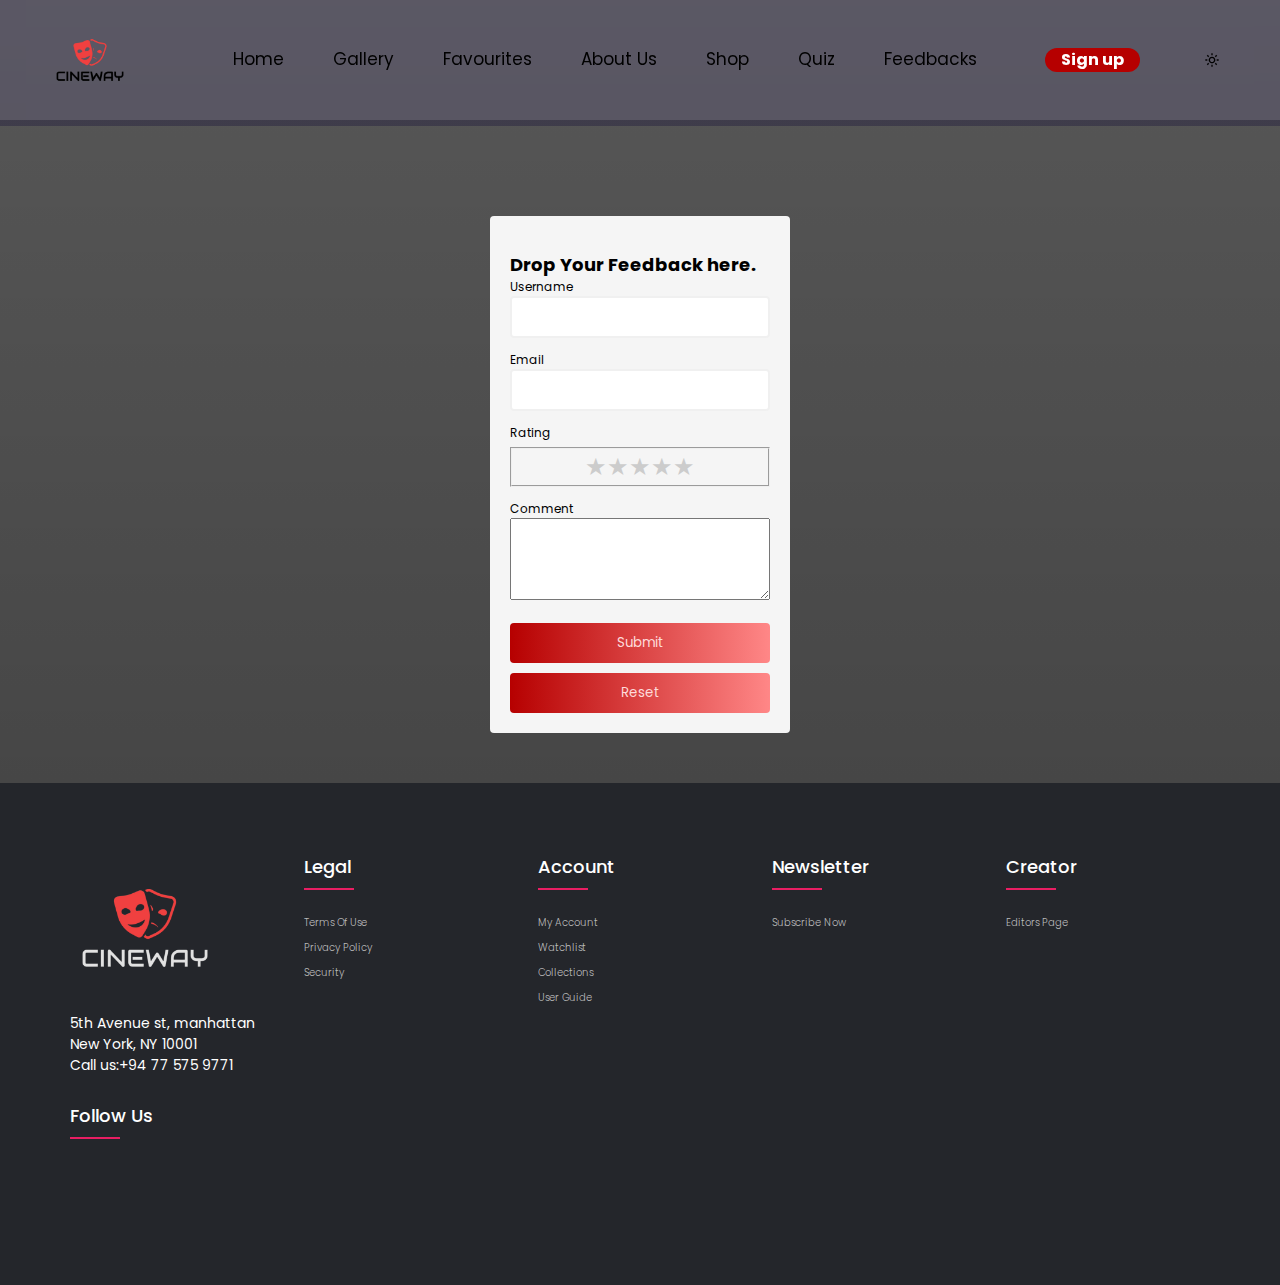
<file: commentSourceCode.html>
<html lang="en">
<head>
    <meta charset="UTF-8">
    <meta http-equiv="X-UA-Compatible" content="IE=edge">
    <meta name="viewport" content="width=device-width, initial-scale=1.0">
    <title>Form Validation</title>
    <link rel="preconnect" href="https://fonts.googleapis.com">
    <link rel="preconnect" href="https://fonts.gstatic.com" crossorigin>
    <link href="https://fonts.googleapis.com/css2?family=Poppins:wght@400;700&display=swap" rel="stylesheet">
    <link rel="stylesheet" href="https://unicons.iconscout.com/release/v4.0.8/css/line.css">
    <link href='https://unpkg.com/boxicons@2.1.4/css/boxicons.min.css' rel='stylesheet'>
    <link rel="stylesheet" href="Index.css">
    <link rel="stylesheet" href="comments.css">
    <!-- Display favicon -->
    <link rel="icon" type="image/x-icon" href="logo/LogoFavicon.ico">
    
</head>
<body>
    <header>
        <div class="hero">
            <nav>
                <a href="Index.html"><img class="logo" src="logo/logo2.png" alt="Image"></a>
                <!-- Navigation links -->
                <ul>
                    <li><a href="Index.html"><i class="uil uil-home"></i>&nbsp;Home</a></li>
                    <li><a href="gallery.html"><i class="uil uil-clapper-board"></i>&nbsp;Gallery</a></li>
                    <li><a href="FavouritesPage.html"><i class="uil uil-favorite"></i>&nbsp;Favourites</a></li>
                    <li><a href="about.html"><i class="uil uil-user-circle"></i>&nbsp;About Us</a></li>
                    <li><a href="shop.html"><i class="uil uil-shopping-bag"></i>&nbsp;Shop</a></li>
                    <li><a href="quiz.html"><i class="uil uil-folder-question"></i>&nbsp;Quiz</a></li>
                    <li><a href="commentSourceCode.html"><i class="uil uil-comment-alt-lines"></i>&nbsp;Feedbacks</a></li>
                </ul>
                <!-- Buttons container -->
                <div class="btn">
                     <!-- Action button and toggle button -->
                    <div class="button-container">
                        <a href="loginPage.html" class="action_btn">Sign up</a>
                        <div class="toggle_btn">
                            &nbsp;&nbsp;<i class="uil-solid uil-bars"></i>
                        </div>
                    </div>
                </div>
                <!-- Dropdown menu -->
                <div class="dropdown_menu">
                    <li><a href="Index.html"><i class="uil uil-home"></i>&nbsp;Home</a></li>
                    <li><a href="gallery.html"><i class="uil uil-clapper-board"></i>&nbsp;Gallery</a></li>
                    <li><a href="FavouritesPage.html"><i class="uil uil-favorite"></i>&nbsp;Favourites</a></li>
                    <li><a href="about.html"><i class="uil uil-user-circle"></i>&nbsp;About Us</a></li>
                    <li><a href="shop.html"><i class="uil uil-shopping-bag"></i>&nbsp;Shop</a></li>
                    <li><a href="quiz.html"><i class="uil uil-folder-question"></i>&nbsp;Quiz</a></li>
                    <li><a href="commentSourceCode.html"><i class="uil uil-comment-alt-lines"></i>&nbsp;Feedbacks</a></li>
                    <li><a href="loginPage.html" class="action_btn">Sign up</a></li>
                </div>
                 <!-- Dark mode toggle icon -->
                <i class='bx bx-sun' id="dark"></i>
    
            </nav>
        </div>
    </header>
    <!-- Section containing the feedback form -->
    <section>
        <div class="container">
            <form id="form">
                <!-- Feedback form -->
                <h2>Drop Your Feedback here.</h2>
                <div class="input-control">
                    <label for="username">Username</label>
                    <input id="username" name="username" type="text">
                    <div class="error"></div>
                </div>
                <div class="input-control">
                    <label for="email">Email</label>
                    <input id="email" name="email" type="text">
                    <div class="error"></div>
                </div>
    
                <div class="input-control">
                    <label for="rating">Rating</label>
                     <!-- Rating fieldset with radio buttons -->
                <fieldset class="rating" id="rating">
                    <input type="radio" id="star1" name="rating" value="excellent" /><label for="star1" title="excellent"></label>
                    <input type="radio" id="star2" name="rating" value="good" /><label for="star2" title="good"></label>
                    <input type="radio" id="star3" name="rating" value="average" /><label for="star3" title="average"></label>
                    <input type="radio" id="star4" name="rating" value="poor" /><label for="star4" title="poor"></label>
                    <input type="radio" id="star5" name="rating" value="terrible" /><label for="star5" title="terrible"></label>
                </fieldset>
                    <div class="error"></div>
                </div>
                <div class="input-control">
                    <label for="comment">Comment</label>
                    <textarea id="comment" name="comment" rows="4" cols="50"></textarea>
                    <div class="error"></div>
                </div>
                
                 <!-- Submit and reset buttons -->
                <button type="submit">Submit</button>
                <button type="button" onclick="document.getElementById('form').reset()">Reset</button>
    
            </form>
        </div>
    </section>

    <!-- Hidden popup section that will display when feedback is submitted -->
    <div id="popup" style="display: none;">
        <h2>Dear <span id="popupUsername"></span> , </h2>
        <!-- Paragraph in the popup thanking the user for feedback -->
        <p>Thank you very much for <br>
            your feedback. You have rated our site as <span id="popupRating"></span>, and your comment was, <span id="popupComment"></span></p>
    </div>
    <!-- Footer section -->
    <footer class="footer">
        <div class="container">
            <div class="row">
                <div class="footer-col">
                    <ul>
                        <li><a href="#"><img id="footer-logo" src="logo/logo.png" alt="Image">
                            </a></li>
                        <p>5th Avenue st, manhattan<br>
                        New York, NY 10001 <br>
                        Call us:+94 77 575 9771</p><br>

                    </ul>
                </div>
                
                <div class="footer-col">
                    <h4>Legal</h4>
                    <ul>
                        <li><a href="#">Terms of Use</a></li>
                        <li><a href="#">Privacy Policy</a></li>
                        <li><a href="#">Security</a></li>
                    </ul>
                </div>
                <div class="footer-col">
                    <h4>Account</h4>
                    <ul>
                        <li><a href="#">My Account</a></li>
                        <li><a href="#">Watchlist</a></li>
                        <li><a href="#">Collections</a></li>
                        <li><a href="#">User Guide</a></li>
                    </ul>
                </div>
                <div class="footer-col">
                    <h4>Newsletter</h4>
                    <ul>
                        <li><a href="NewsLetter.html" target="_blank">Subscribe now &nbsp;<i class="uil-solid uil-envelope"></i></a></li>
                    </ul>
                </div>
                <div class="footer-col">
                    <h4>Creator</h4>
                    <ul>
                        <li><a href="Vihindi.html" target="_blank">Editors Page &nbsp;</a></li>
                    </ul>
                </div>
                 <div class="footer-col">
                            <h4>Follow us</h4>
                            <div class="social-links">
                                <a href="https://www.facebook.com/login/" aria-label="Facebook"><i class="uil-solid uil-facebook-f"> </i></a>
                                <a href="https://twitter.com/i/flow/login?lang=en" aria-label="Twitter"><i class="uil-solid uil-twitter"> </i></a>
                                <a href="https://www.instagram.com/accounts/login/" aria-label="Instagram"><i class="uil-solid uil-instagram"> </i></a>
                                <a href="https://www.linkedin.com/feed/" aria-label="LinkedIn"><i class="uil-solid uil-linkedin"> </i></a>
                             </div>
                             
                        </div>

            </div>

        </div>
    </footer>
      <!-- JavaScript file -->   
    <script src="comments.js" defer></script>
    <script src="Index.js" defer></script>
    
</body>

</html>
</file>
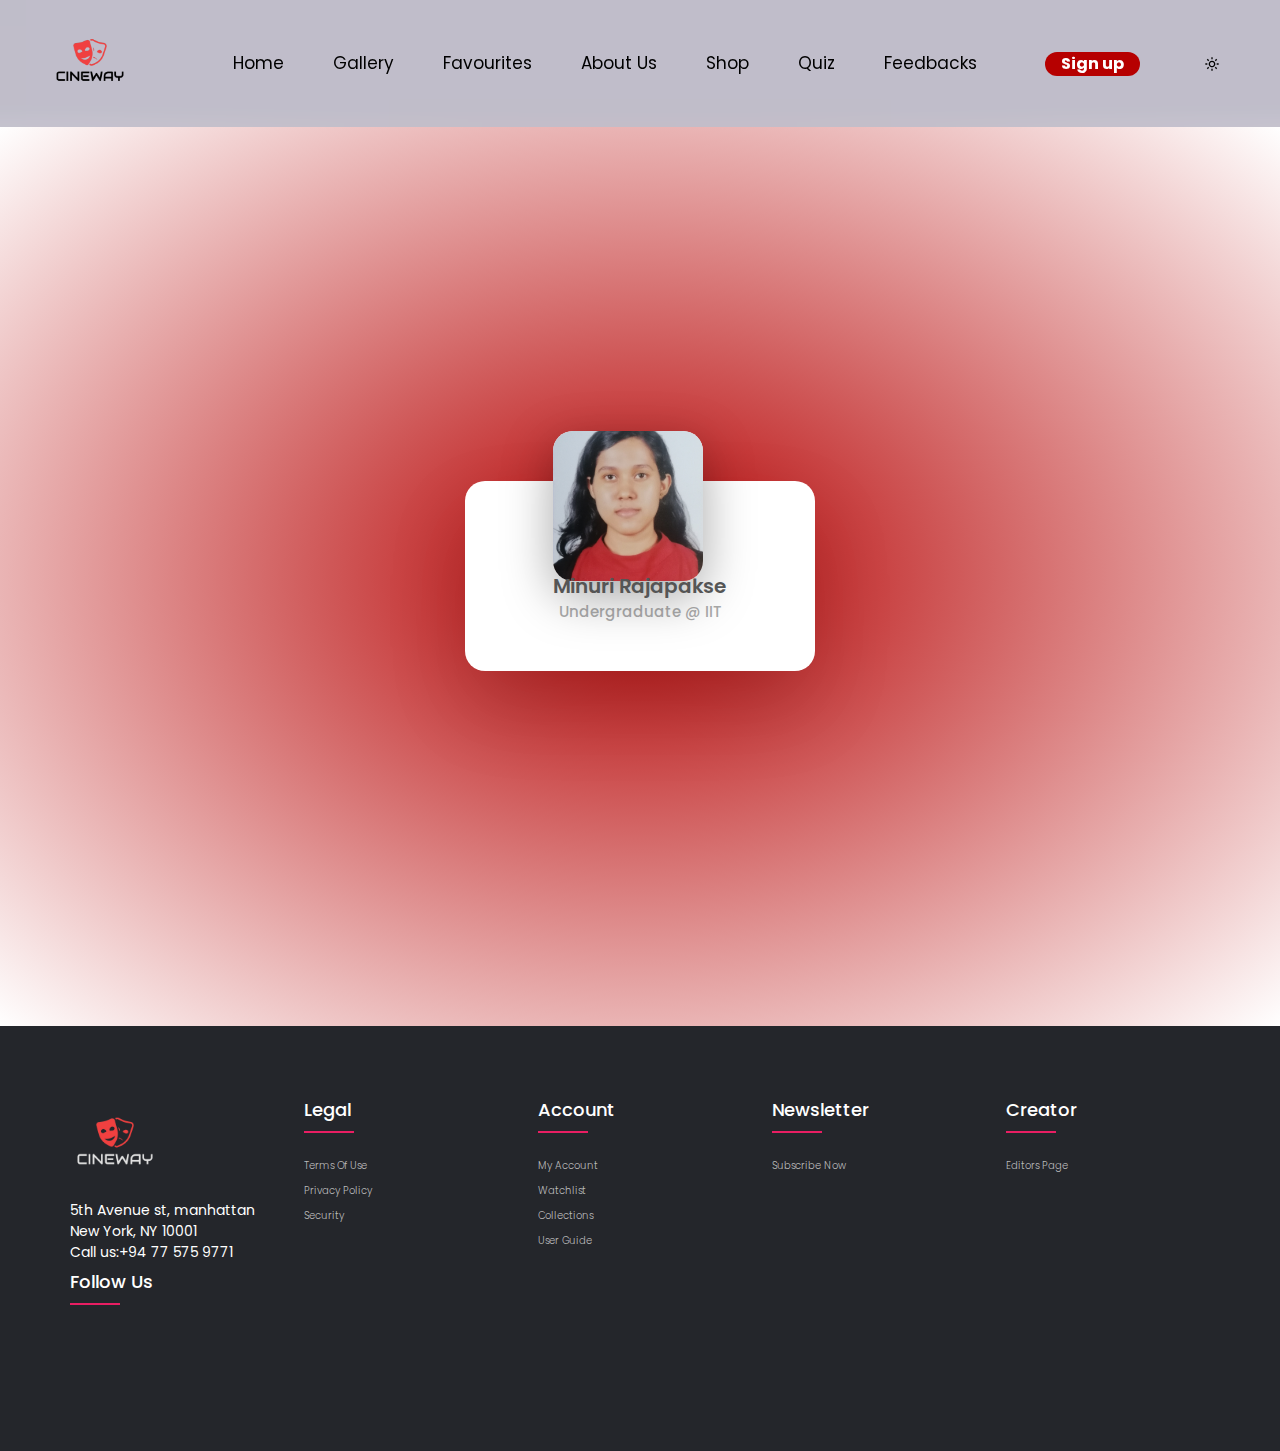
<file: Minuri.html>
<!DOCTYPE html>
<html lang="en">
<head>
    <meta charset="UTF-8">
    <meta http-equiv="X-UA-Compatible" content="IE=edge">
    <meta name="viewport" content="width=device-width, initial-scale=1.0">
    <title>Editors Page</title>
    <link rel="preconnect" href="https://fonts.googleapis.com">
    <link rel="preconnect" href="https://fonts.gstatic.com" crossorigin>
    <link href="https://fonts.googleapis.com/css2?family=Poppins:wght@400;700&display=swap" rel="stylesheet">
    <link rel="stylesheet" href="https://unicons.iconscout.com/release/v4.0.8/css/line.css">
    <link href='https://unpkg.com/boxicons@2.1.4/css/boxicons.min.css' rel='stylesheet'>
    <link rel="stylesheet" href="Index.css">
    <link rel="stylesheet" href="editors.css">
    <!-- Display favicon -->
    <link rel="icon" type="image/x-icon" href="logo/LogoFavicon.ico">
    
</head>
    <body>
        <header>
            <div class="hero">
                <nav>
                    <a href="Index.html"><img class="logo" src="logo/logo2.png" alt="Image"></a>
                    <ul>
                        <li><a href="Index.html"><i class="uil uil-home"></i>&nbsp;Home</a></li>
                        <li><a href="gallery.html"><i class="uil uil-clapper-board"></i>&nbsp;Gallery</a></li>
                        <li><a href="FavouritesPage.html"><i class="uil uil-favorite"></i>&nbsp;Favourites</a></li>
                        <li><a href="about.html"><i class="uil uil-user-circle"></i>&nbsp;About Us</a></li>
                        <li><a href="shop.html"><i class="uil uil-shopping-bag"></i>&nbsp;Shop</a></li>
                        <li><a href="quiz.html"><i class="uil uil-folder-question"></i>&nbsp;Quiz</a></li>
                        <li><a href="commentSourceCode.html"><i class="uil uil-comment-alt-lines"></i>&nbsp;Feedbacks</a></li>
                    </ul>
                    <div class="btn">
                        <div class="button-container">
                            <a href="loginPage.html" class="action_btn">Sign up</a>
                            <div class="toggle_btn">
                                &nbsp;&nbsp;<i class="uil-solid uil-bars"></i>
                            </div>
                        </div>
                    </div>
                    <div class="dropdown_menu">
                        <li><a href="Index.html"><i class="uil uil-home"></i>&nbsp;Home</a></li>
                        <li><a href="gallery.html"><i class="uil uil-clapper-board"></i>&nbsp;Gallery</a></li>
                        <li><a href="FavouritesPage.html"><i class="uil uil-favorite"></i>&nbsp;Favorites</a></li>
                        <li><a href="about.html"><i class="uil uil-user-circle"></i>&nbsp;About Us</a></li>
                        <li><a href="shop.html"><i class="uil uil-shopping-bag"></i>&nbsp;Shop</a></li>
                        <li><a href="quiz.html"><i class="uil uil-folder-question"></i>&nbsp;Quiz</a></li>
                        <li><a href="commentSourceCode.html"><i class="uil uil-comment-alt-lines"></i>&nbsp;Feedbacks</a></li>
                        <li><a href="loginPage.html" class="action_btn">Sign up</a></li>
                    </div>
                    <i class='bx bx-sun' id="dark"></i>
        
                </nav>
            </div>
        </header>
        <section>
            
            <div class="editorscard">
                <div class="editorsimgBx">
                    <img src="about us/minuri.jpg" alt="img">
                </div>
                <div class="editorscontent">
                    <div class="editorsdetails">
                        <h2>Minuri Rajapakse<br><span>Undergraduate @ IIT<br><br></span></h2>
                        <h2><span id="number">RGU ID:&nbsp;&nbsp;2312550</span></h2>
                        <div class="contactBtn">
                            <button><a href="mailto:minuri.20220646@iit.ac.lk">Contact me</a></button>
                        </div>
                    </div>
                </div>
            </div>
        </section>
        
        <div id="popup" style="display: none;">
            <h2>Dear <span id="popupUsername"></span> , </h2>
            <p>Thank you very much for <br>
                your feedback. You have rated our site as <span id="popupRating"></span>, and your comment was, <span id="popupComment"></span></p>
        </div>
        <footer class="footer">
            <div class="container">
                <div class="row">
                    <div class="footer-col">
                        <ul>
                            <li><a href="#"><img id="myImage" src="logo/logo.png" alt="Image">
                                </a></li>
                            5th Avenue st, manhattan<br>
                            New York, NY 10001 <br>
                            Call us:+94 77 575 9771

                        </ul>
                    </div>
                    <div class="footer-col">
                        <h4>Legal</h4>
                        <ul>
                            <li><a href="#">Terms of Use</a></li>
                            <li><a href="#">Privacy Policy</a></li>
                            <li><a href="#">Security</a></li>
                        </ul>
                    </div>
                    <div class="footer-col">
                        <h4>Account</h4>
                        <ul>
                            <li><a href="#">My Account</a></li>
                            <li><a href="#">Watchlist</a></li>
                            <li><a href="#">Collections</a></li>
                            <li><a href="#">User Guide</a></li>
                        </ul>
                    </div>
                    <div class="footer-col">
                        <h4>Newsletter</h4>
                        <ul>
                            <li><a href="NewsLetter.html" target="_blank">Subscribe now &nbsp;<i class="uil-solid uil-envelope"></i></a></li>
                        </ul>
                    </div>
                    <div class="footer-col">
                        <h4>Creator</h4>
                        <ul>
                            <li><a href="Minuri.html" target="_blank">Editors Page &nbsp;</i></a></li>
                        </ul>
                    </div>
                    <div class="footer-col">
                        <h4>Follow us</h4>
                        <div class="social-links">
                            <a href="https://www.facebook.com/login/" aria-label="Facebook"><i class="uil-solid uil-facebook-f"> </i></a>
                            <a href="https://twitter.com/i/flow/login?lang=en" aria-label="Twitter"><i class="uil-solid uil-twitter"> </i></a>
                            <a href="https://www.instagram.com/accounts/login/" aria-label="Instagram"><i class="uil-solid uil-instagram"> </i></a>
                            <a href="https://www.linkedin.com/feed/" aria-label="LinkedIn"><i class="uil-solid uil-linkedin"> </i></a>
                         </div>
                         
                    </div>

                </div>

            </div>
        </footer>
        <script src="Index.js" defer></script>
    </body>

</html>
</file>
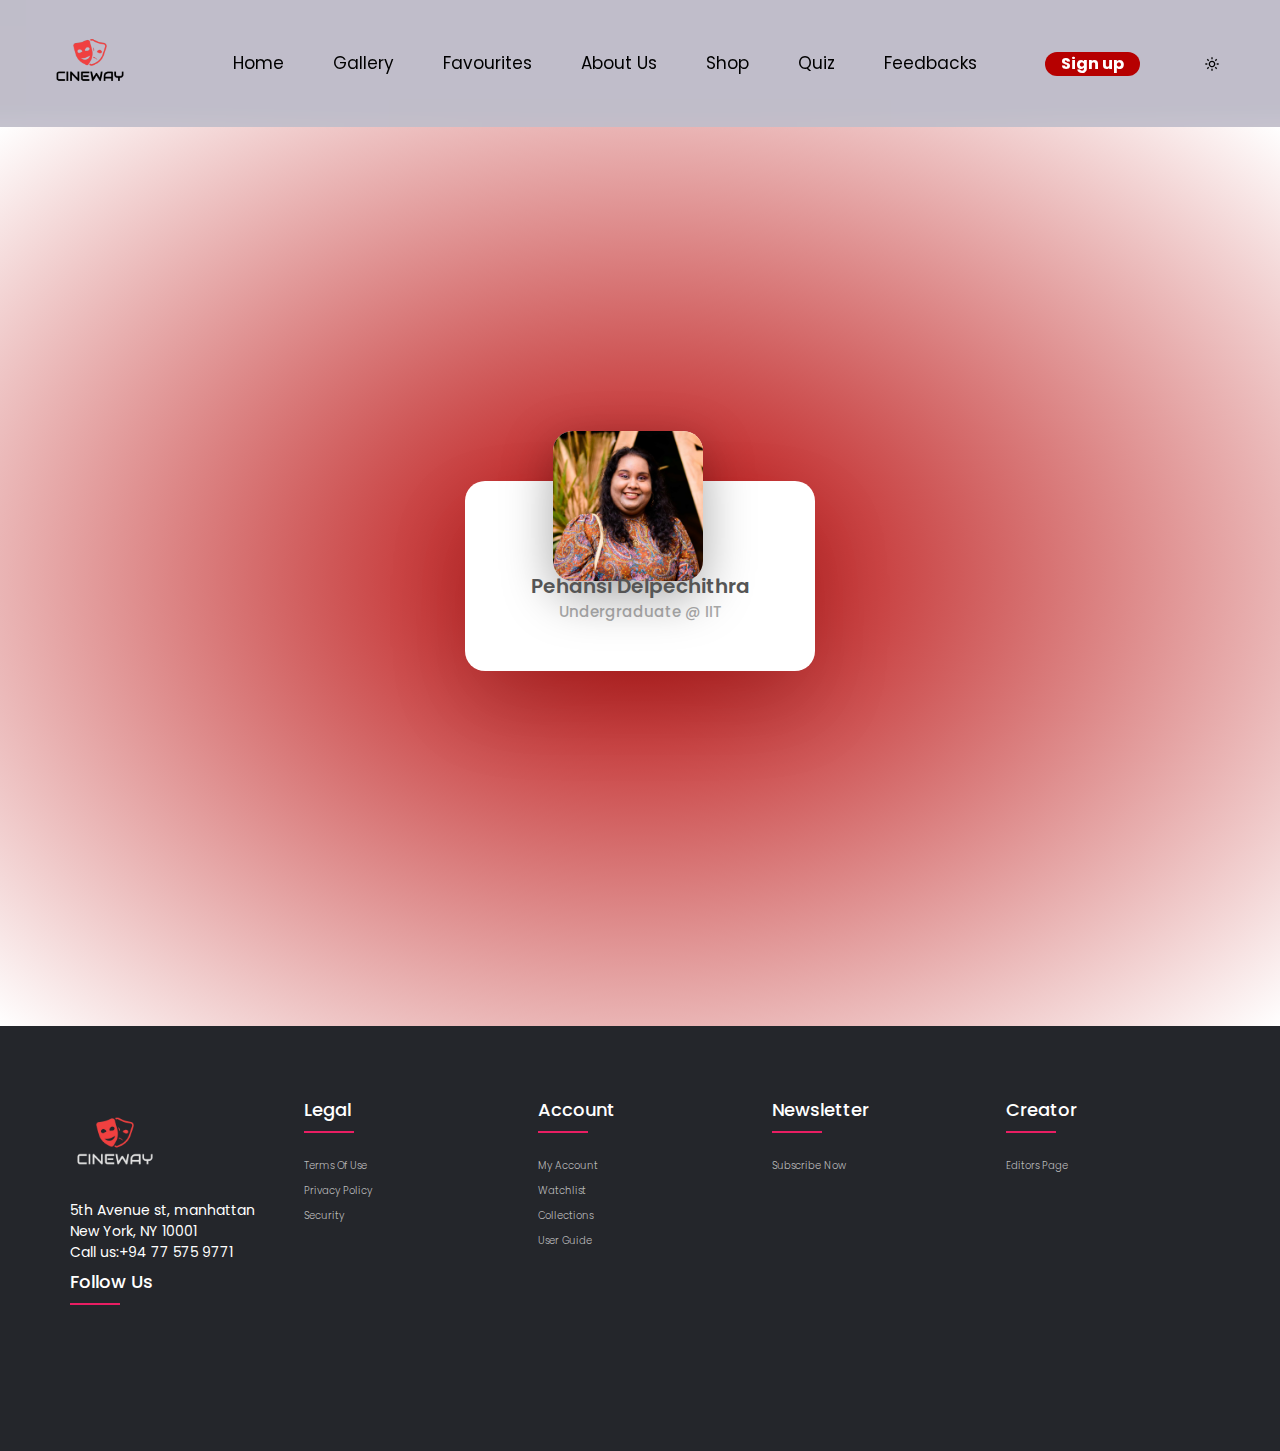
<file: Pehansi.html>
<!DOCTYPE html>
<html lang="en">
<head>
    <meta charset="UTF-8">
    <meta http-equiv="X-UA-Compatible" content="IE=edge">
    <meta name="viewport" content="width=device-width, initial-scale=1.0">
    <title>Editors Page</title>
    <link rel="preconnect" href="https://fonts.googleapis.com">
    <link rel="preconnect" href="https://fonts.gstatic.com" crossorigin>
    <link href="https://fonts.googleapis.com/css2?family=Poppins:wght@400;700&display=swap" rel="stylesheet">
    <link rel="stylesheet" href="https://unicons.iconscout.com/release/v4.0.8/css/line.css">
    <link href='https://unpkg.com/boxicons@2.1.4/css/boxicons.min.css' rel='stylesheet'>
    <link rel="stylesheet" href="Index.css">
    <link rel="stylesheet" href="editors.css">
    <!-- Display favicon -->
    <link rel="icon" type="image/x-icon" href="logo/LogoFavicon.ico">
    
</head>
    <body>
        <header>
            <div class="hero">
                <nav>
                    <a href="Index.html"><img class="logo" src="logo/logo2.png" alt="Image"></a>
                    <ul>
                        <li><a href="Index.html"><i class="uil uil-home"></i>&nbsp;Home</a></li>
                        <li><a href="gallery.html"><i class="uil uil-clapper-board"></i>&nbsp;Gallery</a></li>
                        <li><a href="FavouritesPage.html"><i class="uil uil-favorite"></i>&nbsp;Favourites</a></li>
                        <li><a href="about.html"><i class="uil uil-user-circle"></i>&nbsp;About Us</a></li>
                        <li><a href="shop.html"><i class="uil uil-shopping-bag"></i>&nbsp;Shop</a></li>
                        <li><a href="quiz.html"><i class="uil uil-folder-question"></i>&nbsp;Quiz</a></li>
                        <li><a href="commentSourceCode.html"><i class="uil uil-comment-alt-lines"></i>&nbsp;Feedbacks</a></li>
                    </ul>
                    <div class="btn">
                        <div class="button-container">
                            <a href="loginPage.html" class="action_btn">Sign up</a>
                            <div class="toggle_btn">
                                &nbsp;&nbsp;<i class="uil-solid uil-bars"></i>
                            </div>
                        </div>
                    </div>
                    <div class="dropdown_menu">
                        <li><a href="Index.html"><i class="uil uil-home"></i>&nbsp;Home</a></li>
                        <li><a href="gallery.html"><i class="uil uil-clapper-board"></i>&nbsp;Gallery</a></li>
                        <li><a href="FavouritesPage.html"><i class="uil uil-favorite"></i>&nbsp;Favourites</a></li>
                        <li><a href="about.html"><i class="uil uil-user-circle"></i>&nbsp;About Us</a></li>
                        <li><a href="shop.html"><i class="uil uil-shopping-bag"></i>&nbsp;Shop</a></li>
                        <li><a href="quiz.html"><i class="uil uil-folder-question"></i>&nbsp;Quiz</a></li>
                        <li><a href="commentSourceCode.html"><i class="uil uil-comment-alt-lines"></i>&nbsp;Feedbacks</a></li>
                        <li><a href="loginPage.html" class="action_btn">Sign up</a></li>
                    </div>
                    <i class='bx bx-sun' id="dark"></i>
        
                </nav>
            </div>
        </header>
        <section>
            
            <div class="editorscard">
                <div class="editorsimgBx">
                    <img src="about us/pehansi.jpg" alt="img">
                </div>
                <div class="editorscontent">
                    <div class="editorsdetails">
                        <h2>Pehansi Delpechithra<br><span>Undergraduate @ IIT<br><br></span></h2>
                        <h2><span id="number">RGU ID:&nbsp;&nbsp;2312552</span></h2>
                        <div class="contactBtn">
                            <button><a href="mailto:pehansi.20220012@iit.ac.lk">Contact me</a></button>
                        </div>
                    </div>
                </div>
            </div>
        </section>
        
        <div id="popup" style="display: none;">
            <h2>Dear <span id="popupUsername"></span> , </h2>
            <p>Thank you very much for <br>
                your feedback. You have rated our site as <span id="popupRating"></span>, and your comment was, <span id="popupComment"></span></p>
        </div>
        <footer class="footer">
            <div class="container">
                <div class="row">
                    <div class="footer-col">
                        <ul>
                            <li><a href="#"><img id="myImage" src="logo/logo.png" alt="Image">
                                </a></li>
                            5th Avenue st, manhattan<br>
                            New York, NY 10001 <br>
                            Call us:+94 77 575 9771

                        </ul>
                    </div>
                    <div class="footer-col">
                        <h4>Legal</h4>
                        <ul>
                            <li><a href="#">Terms of Use</a></li>
                            <li><a href="#">Privacy Policy</a></li>
                            <li><a href="#">Security</a></li>
                        </ul>
                    </div>
                    <div class="footer-col">
                        <h4>Account</h4>
                        <ul>
                            <li><a href="#">My Account</a></li>
                            <li><a href="#">Watchlist</a></li>
                            <li><a href="#">Collections</a></li>
                            <li><a href="#">User Guide</a></li>
                        </ul>
                    </div>
                    <div class="footer-col">
                        <h4>Newsletter</h4>
                        <ul>
                            <li><a href="NewsLetter.html" target="_blank">Subscribe now &nbsp;<i class="uil-solid uil-envelope"></i></a></li>
                        </ul>
                    </div>
                    <div class="footer-col">
                        <h4>Creator</h4>
                        <ul>
                            <li><a href="Pehansi.html" target="_blank">Editors Page &nbsp;</a></li>
                        </ul>
                    </div>
                    <div class="footer-col">
                        <h4>Follow us</h4>
                        <div class="social-links">
                            <a href="https://www.facebook.com/login/" aria-label="Facebook"><i class="uil-solid uil-facebook-f"> </i></a>
                            <a href="https://twitter.com/i/flow/login?lang=en" aria-label="Twitter"><i class="uil-solid uil-twitter"> </i></a>
                            <a href="https://www.instagram.com/accounts/login/" aria-label="Instagram"><i class="uil-solid uil-instagram"> </i></a>
                            <a href="https://www.linkedin.com/feed/" aria-label="LinkedIn"><i class="uil-solid uil-linkedin"> </i></a>
                         </div>
                         
                    </div>

                </div>

            </div>
        </footer>
        <script src="Index.js" defer></script> 
    </body>

</html>
</file>
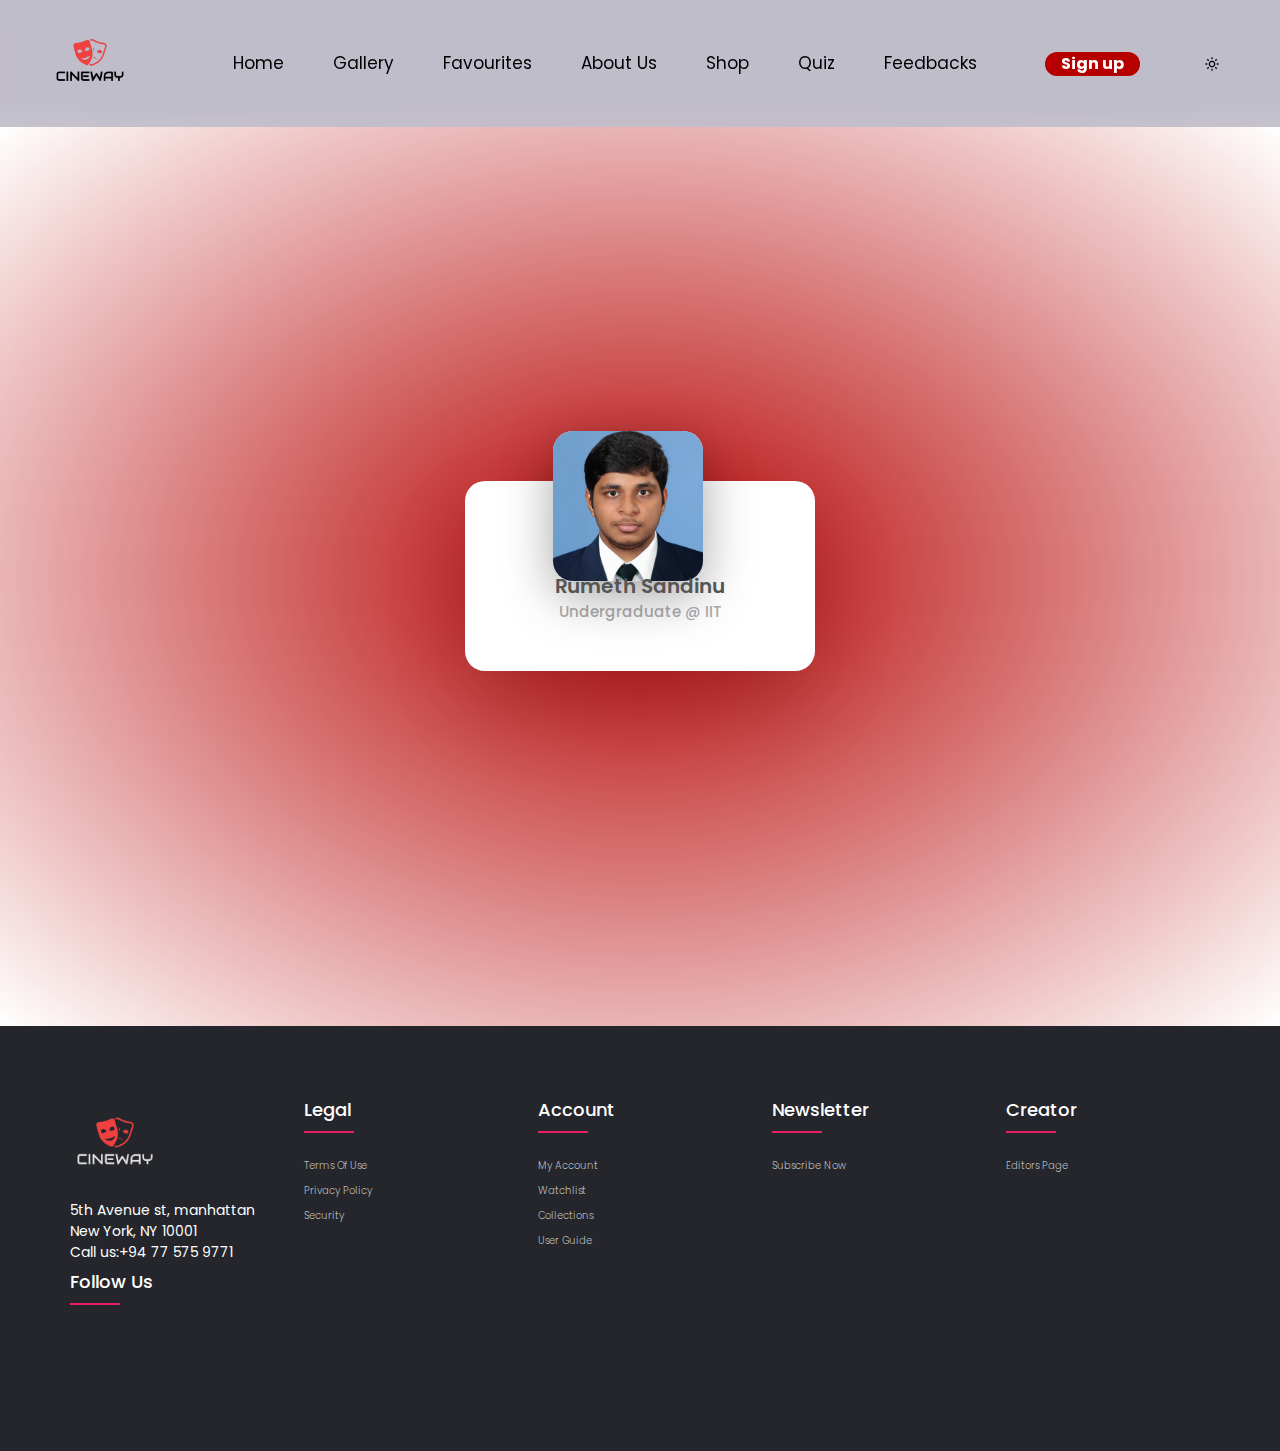
<file: Rumeth.html>
<!DOCTYPE html>
<html lang="en">
<head>
    <meta charset="UTF-8">
    <meta http-equiv="X-UA-Compatible" content="IE=edge">
    <meta name="viewport" content="width=device-width, initial-scale=1.0">
    <title>Editors Page</title>
    <link rel="preconnect" href="https://fonts.googleapis.com">
    <link rel="preconnect" href="https://fonts.gstatic.com" crossorigin>
    <link href="https://fonts.googleapis.com/css2?family=Poppins:wght@400;700&display=swap" rel="stylesheet">
    <link rel="stylesheet" href="https://unicons.iconscout.com/release/v4.0.8/css/line.css">
    <link href='https://unpkg.com/boxicons@2.1.4/css/boxicons.min.css' rel='stylesheet'>
    <link rel="stylesheet" href="Index.css">
    <link rel="stylesheet" href="editors.css">
    <!-- Display favicon -->
    <link rel="icon" type="image/x-icon" href="logo/LogoFavicon.ico">
   
</head>
    <body>
        <header>
            <div class="hero">
                <nav>
                    <a href="Index.html"><img class="logo" src="logo/logo2.png" alt="Image"></a>
                    <ul>
                        <li><a href="Index.html"><i class="uil uil-home"></i>&nbsp;Home</a></li>
                        <li><a href="gallery.html"><i class="uil uil-clapper-board"></i>&nbsp;Gallery</a></li>
                        <li><a href="FavouritesPage.html"><i class="uil uil-favorite"></i>&nbsp;Favourites</a></li>
                        <li><a href="about.html"><i class="uil uil-user-circle"></i>&nbsp;About Us</a></li>
                        <li><a href="shop.html"><i class="uil uil-shopping-bag"></i>&nbsp;Shop</a></li>
                        <li><a href="quiz.html"><i class="uil uil-folder-question"></i>&nbsp;Quiz</a></li>
                        <li><a href="commentSourceCode.html"><i class="uil uil-comment-alt-lines"></i>&nbsp;Feedbacks</a></li>
                    </ul>
                    <div class="btn">
                        <div class="button-container">
                            <a href="loginPage.html" class="action_btn">Sign up</a>
                            <div class="toggle_btn">
                                &nbsp;&nbsp;<i class="uil-solid uil-bars"></i>
                            </div>
                        </div>
                    </div>
                    <div class="dropdown_menu">
                        <li><a href="Index.html"><i class="uil uil-home"></i>&nbsp;Home</a></li>
                        <li><a href="gallery.html"><i class="uil uil-clapper-board"></i>&nbsp;Gallery</a></li>
                        <li><a href="FavouritesPage.html"><i class="uil uil-favorite"></i>&nbsp;Favorites</a></li>
                        <li><a href="about.html"><i class="uil uil-user-circle"></i>&nbsp;About Us</a></li>
                        <li><a href="shop.html"><i class="uil uil-shopping-bag"></i>&nbsp;Shop</a></li>
                        <li><a href="quiz.html"><i class="uil uil-folder-question"></i>&nbsp;Quiz</a></li>
                        <li><a href="commentSourceCode.html"><i class="uil uil-comment-alt-lines"></i>&nbsp;Feedbacks</a></li>
                        <li><a href="loginPage.html" class="action_btn">Sign up</a></li>
                    </div>
                    <i class='bx bx-sun' id="dark"></i>
        
                </nav>
            </div>
        </header>
        <section>
            
            <div class="editorscard">
                <div class="editorsimgBx">
                    <img src="about us/rumeth.JPG" alt="img">
                </div>
                <div class="editorscontent">
                    <div class="editorsdetails">
                        <h2>Rumeth Sandinu<br><span>Undergraduate @ IIT<br><br></span></h2>
                        <h2><span id="number">RGU ID:&nbsp;&nbsp;2311688</span></h2>
                        <div class="contactBtn">
                            <button><a href="mailto:rumeth.20222449@iit.ac.lk">Contact me</a></button>
                        </div>
                    </div>
                </div>
            </div>
        </section>
        
        <div id="popup" style="display: none;">
            <h2>Dear <span id="popupUsername"></span> , </h2>
            <p>Thank you very much for <br>
                your feedback. You have rated our site as <span id="popupRating"></span>, and your comment was, <span id="popupComment"></span></p>
        </div>
        <footer class="footer">
            <div class="container">
                <div class="row">
                    <div class="footer-col">
                        <ul>
                            <li><a href="#"><img id="myImage" src="logo/logo.png" alt="Image">
                                </a></li>
                            5th Avenue st, manhattan<br>
                            New York, NY 10001 <br>
                            Call us:+94 77 575 9771

                        </ul>
                    </div>
                    <div class="footer-col">
                        <h4>Legal</h4>
                        <ul>
                            <li><a href="#">Terms of Use</a></li>
                            <li><a href="#">Privacy Policy</a></li>
                            <li><a href="#">Security</a></li>
                        </ul>
                    </div>
                    <div class="footer-col">
                        <h4>Account</h4>
                        <ul>
                            <li><a href="#">My Account</a></li>
                            <li><a href="#">Watchlist</a></li>
                            <li><a href="#">Collections</a></li>
                            <li><a href="#">User Guide</a></li>
                        </ul>
                    </div>
                    <div class="footer-col">
                        <h4>Newsletter</h4>
                        <ul>
                            <li><a href="NewsLetter.html" target="_blank">Subscribe now &nbsp;<i class="uil-solid uil-envelope"></i></a></li>
                        </ul>
                    </div>
                    <div class="footer-col">
                        <h4>Creator</h4>
                        <ul>
                            <li><a href="Rumeth.html" target="_blank">Editors Page &nbsp;</i></a></li>
                        </ul>
                    </div>
                    <div class="footer-col">
                        <h4>Follow us</h4>
                        <div class="social-links">
                            <a href="https://www.facebook.com/login/" aria-label="Facebook"><i class="uil-solid uil-facebook-f"> </i></a>
                            <a href="https://twitter.com/i/flow/login?lang=en" aria-label="Twitter"><i class="uil-solid uil-twitter"> </i></a>
                            <a href="https://www.instagram.com/accounts/login/" aria-label="Instagram"><i class="uil-solid uil-instagram"> </i></a>
                            <a href="https://www.linkedin.com/feed/" aria-label="LinkedIn"><i class="uil-solid uil-linkedin"> </i></a>
                         </div>
                         
                    </div>

                </div>

            </div>
        </footer>
        <script src="Index.js" defer></script>    
    </body>

</html>
</file>
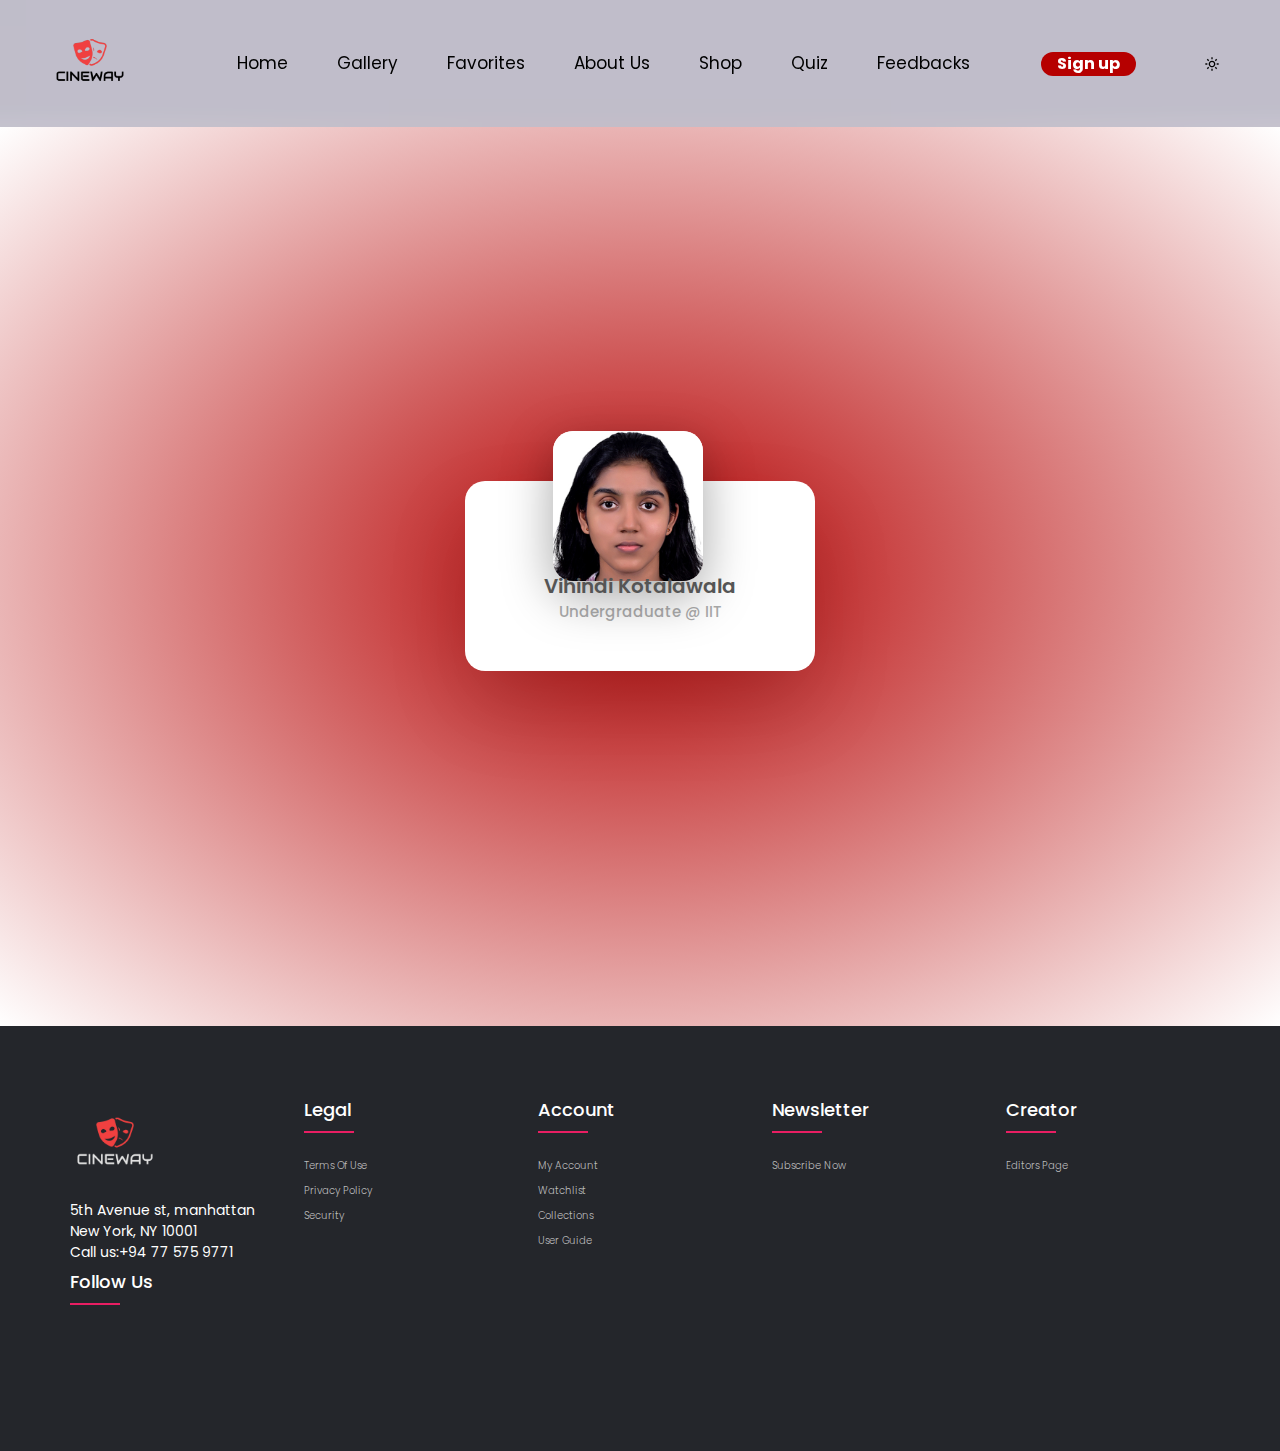
<file: Vihindi.html>
<!DOCTYPE html>
<html lang="en">
<head>
    <meta charset="UTF-8">
    <meta http-equiv="X-UA-Compatible" content="IE=edge">
    <meta name="viewport" content="width=device-width, initial-scale=1.0">
    <title>Editors Page</title>
    <link rel="preconnect" href="https://fonts.googleapis.com">
    <link rel="preconnect" href="https://fonts.gstatic.com" crossorigin>
    <link href="https://fonts.googleapis.com/css2?family=Poppins:wght@400;700&display=swap" rel="stylesheet">
    <link rel="stylesheet" href="https://unicons.iconscout.com/release/v4.0.8/css/line.css">
    <link href='https://unpkg.com/boxicons@2.1.4/css/boxicons.min.css' rel='stylesheet'>
    <link rel="stylesheet" href="Index.css">
    <link rel="stylesheet" href="editors.css">
    <!-- Display favicon -->
    <link rel="icon" type="image/x-icon" href="logo/LogoFavicon.ico">
    
</head>
    <body>
        <header>
            <div class="hero">
                <nav>
                    <a href="Index.html"><img class="logo" src="logo/logo2.png" alt="Image"></a>
                    <ul>
                        <li><a href="Index.html"><i class="uil uil-home"></i>&nbsp;Home</a></li>
                        <li><a href="gallery.html"><i class="uil uil-clapper-board"></i>&nbsp;Gallery</a></li>
                        <li><a href="FavouritesPage.html"><i class="uil uil-favorite"></i>&nbsp;Favorites</a></li>
                        <li><a href="about.html"><i class="uil uil-user-circle"></i>&nbsp;About Us</a></li>
                        <li><a href="shop.html"><i class="uil uil-shopping-bag"></i>&nbsp;Shop</a></li>
                        <li><a href="quiz.html"><i class="uil uil-folder-question"></i>&nbsp;Quiz</a></li>
                        <li><a href="commentSourceCode.html"><i class="uil uil-comment-alt-lines"></i>&nbsp;Feedbacks</a></li>
                    </ul>
                    <div class="btn">
                        <div class="button-container">
                            <a href="loginPage.html" class="action_btn">Sign up</a>
                            <div class="toggle_btn">
                                &nbsp;&nbsp;<i class="uil-solid uil-bars"></i>
                            </div>
                        </div>
                    </div>
                    <div class="dropdown_menu">
                        <li><a href="Index.html"><i class="uil uil-home"></i>&nbsp;Home</a></li>
                        <li><a href="gallery.html"><i class="uil uil-clapper-board"></i>&nbsp;Gallery</a></li>
                        <li><a href="FavouritesPage.html"><i class="uil uil-favorite"></i>&nbsp;Favorites</a></li>
                        <li><a href="about.html"><i class="uil uil-user-circle"></i>&nbsp;About Us</a></li>
                        <li><a href="shop.html"><i class="uil uil-shopping-bag"></i>&nbsp;Shop</a></li>
                        <li><a href="quiz.html"><i class="uil uil-folder-question"></i>&nbsp;quiz</a></li>
                        <li><a href="commentSourceCode.html"><i class="uil uil-comment-alt-lines"></i>&nbsp;Feedbacks</a></li>
                        <li><a href="loginPage.html" class="action_btn">Sign up</a></li>
                    </div>
                    <i class='bx bx-sun' id="dark"></i>
        
                </nav>
            </div>
        </header>
        <section>
            
            <div class="editorscard">
                <div class="editorsimgBx">
                    <img src="about us/vihindi.jpg" alt="img">
                </div>
                <div class="editorscontent">
                    <div class="editorsdetails">
                        <h2>Vihindi Kotalawala<br><span>Undergraduate @ IIT<br><br></span></h2>
                        <h2><span id="number">RGU ID:&nbsp;&nbsp;2312547</span></h2>
                        <div class="contactBtn">
                            <button><a href="mailto:vihindi.20220672@iit.ac.lk">Contact me</a></button>
                        </div>
                    </div>
                </div>
            </div>
        </section>
        
        <div id="popup" style="display: none;">
            <h2>Dear <span id="popupUsername"></span> , </h2>
            <p>Thank you very much for <br>
                your feedback. You have rated our site as <span id="popupRating"></span>, and your comment was, <span id="popupComment"></span></p>
        </div>
        <footer class="footer">
            <div class="container">
                <div class="row">
                    <div class="footer-col">
                        <ul>
                            <li><a href="#"><img id="myImage" src="logo/logo.png" alt="Image">
                                </a></li>
                            5th Avenue st, manhattan<br>
                            New York, NY 10001 <br>
                            Call us:+94 77 575 9771

                        </ul>
                    </div>
                    <div class="footer-col">
                        <h4>Legal</h4>
                        <ul>
                            <li><a href="#">Terms of Use</a></li>
                            <li><a href="#">Privacy Policy</a></li>
                            <li><a href="#">Security</a></li>
                        </ul>
                    </div>
                    <div class="footer-col">
                        <h4>Account</h4>
                        <ul>
                            <li><a href="#">My Account</a></li>
                            <li><a href="#">Watchlist</a></li>
                            <li><a href="#">Collections</a></li>
                            <li><a href="#">User Guide</a></li>
                        </ul>
                    </div>
                    <div class="footer-col">
                        <h4>Newsletter</h4>
                        <ul>
                            <li><a href="NewsLetter.html" target="_blank">Subscribe now &nbsp;<i class="uil-solid uil-envelope"></i></a></li>
                        </ul>
                    </div>
                    <div class="footer-col">
                        <h4>Creator</h4>
                        <ul>
                            <li><a href="Vihindi.html" target="_blank">Editors Page &nbsp;</i></a></li>
                        </ul>
                    </div>
                    <div class="footer-col">
                        <h4>Follow us</h4>
                        <div class="social-links">
                            <a href="https://www.facebook.com/login/" aria-label="Facebook"><i class="uil-solid uil-facebook-f"> </i></a>
                            <a href="https://twitter.com/i/flow/login?lang=en" aria-label="Twitter"><i class="uil-solid uil-twitter"> </i></a>
                            <a href="https://www.instagram.com/accounts/login/" aria-label="Instagram"><i class="uil-solid uil-instagram"> </i></a>
                            <a href="https://www.linkedin.com/feed/" aria-label="LinkedIn"><i class="uil-solid uil-linkedin"> </i></a>
                         </div>
                         
                    </div>

                </div>

            </div>
        </footer>
        <script src="Index.js" defer></script>    
    </body>

</html>
</file>
<file: comments.css>
/* Define custom color variables for the entire document */
:root{
    --main-color: #b60000 ;
    --text-color: #000000; 
    --bg-color:#fff ;
  }
  /* Define styles for the dark theme */
  .darktheme{
    --bg-color: #000000;
    --text-color: #fff;
    --main-color: #b60000;
}
.hero{
    height: 14vh;
   
}
/* Styling for anchor tags within list items in the navigation menu */
nav ul li a{
    text-decoration: none;
    font-size: 17px;
} 
body {
    background-image: linear-gradient(rgba(0, 0, 0, 0.66),rgba(0, 0, 0, 0.77));
    font-family: 'Poppins', sans-serif;
}
section{
    margin-bottom: 50px;
}

/* Styles for the form  */
#form {
    width: 300px;
    margin: 10vh auto 0 auto;
    padding: 20px;
    background-color: whitesmoke;
    border-radius: 4px;
    font-size: 12px;
}
/* Animation styles for the form heading */
#form h2{
    margin-top: 15px;
    width: 100%;
    white-space: nowrap;
    overflow: hidden;
    animation: typing 2s steps(25),
            cursor .4s step-end infinite alternate;
}
/* Keyframes animation for the cursor effect */
@keyframes cursor{
    50%{ border-color: transparent;}
}
/* Keyframes animation for typing effect in the form heading */
@keyframes typing{
    from {width: 0}
}
/* Styles for the submit button inside the form */
#form button {
    padding: 10px;
    margin-top: 10px;
    width: 100%;
    color: #fedada;
    background:linear-gradient(to right, #B60000,#ff8787);
    border: none;
    border-radius: 4px;
}
/* Styles for form input controls */
.input-control {
    display: flex;
    flex-direction: column;
}
/* Styles for input elements inside .input-control */
.input-control input {
    border: 2px solid #f0f0f0;
	border-radius: 4px;
	display: block;
	font-size: 12px;
	padding: 10px;
	width: 100%;
}
/* Styles for the rating element inside .input-control */
.input-control .rating {
        display: flex;
        justify-content: center;
        margin-top: 5px;
    }

    .input-control .rating input[type="radio"] {
        display: none;
    }

    .input-control .rating label {
        font-size: 24px;
        color: #ccc;
        cursor: pointer;
    }
    /* Unicode character for a star icon before rating labels */
    .input-control .rating label:before {
        content: '\2605';
    }
    /*(right-to-left) direction for the rating element */
    .input-control .rating {
        direction: rtl;
    }
    
/* Styles for hover effect on rating labels */
    .input-control .rating label:hover,
    .input-control .rating label:hover ~ label {
        color: #ffcc00;
    }

    .input-control .rating input[type="radio"]:checked ~ label {
        color: #ffcc00;
    }

.input-control input:focus {
    outline: 0;
}
/* Styles for input controls with success validation */
.input-control.success input {
    border-color: #09c372;
}
/* Styles for input controls with error validation */
.input-control.error input {
    border-color: #ff3860;
}
/* Styles for error messages in input controls */
.input-control .error {
    color: #ff3860;
    font-size: 9px;
    height: 13px;
}
/* Styles for the popup element */
#popup {
    position: fixed;
    top: 50%;
    left: 50%;
    transform: translate(-50%, -50%);
    z-index: 9999;
    background-color: rgba(255, 255, 255, 0.9);
    padding: 20px;
    border-radius: 4px;
    display: none;
    text-align: center;
    box-shadow: 0 0 10px rgba(0, 0, 0, 0.2);
}
</file>
<file: editors.css>
*{
   margin:0;
   padding: 0;
   box-sizing: border-box;
   font-family: 'Poppins',sans-serif; 
}
:root{
    --main-color: #b60000 ;
    --text-color: #000000; 
    --bg-color:#fff ;
}
.darktheme{
    --bg-color: #000000;
    --text-color: #fff;
    --main-color: #b60000;
}
.hero{
    height: 14vh;
}
section{
    display: flex;
    justify-content: center;
    align-items: center;
    min-height: 100vh;
    background: radial-gradient(var(--main-color),var(--bg-color))
}

.editorscard{
    position: relative;
    width: 350px;
    height: 190px;
    background: #FFF;
    border-radius: 20px;
    box-shadow: 0 35px 80px rgba(0,0,0,0.15);
    transition: 0.5s;
}
.editorscard:hover{
    height: 450px;
}
.editorsimgBx{
    position: absolute;
    left: 25%;
    top: -50px;
    width: 150px;
    height: 150px;
    background: rgb(255, 235, 235);
    border-radius: 20px;
    box-shadow: 0 15px 50px rgba(0,0,0,0.35);
    overflow: hidden;
    transition: 0.5s;
}
.editorscard:hover .editorsimgBx{
    width: 200px;
    height: 200px;
}
#number {
    visibility: hidden;
}
.editorscard:hover #number{
    visibility: visible;
}
.editorsimgBx img{
    position: absolute;
    top: 0;
    left: 0;
    right: 0;
    width: 100%;
    height: 100%;
    object-fit: cover;

}
.editorscard .editorscontent{
    position: absolute;
    width: 100%;
    height: 100%;
    display: flex;
    justify-content: center;
    align-items: flex-end;
    overflow: hidden;
}
.editorscard .editorscontent .editorsdetails{
    padding: 40px;
    text-align: center;
    width: 100%;
    transition: 0.5s;
    transform: translateY(100px);
}
.editorscard:hover .editorscontent .editorsdetails{
    transform: translateY(0px);
}
.editorscard .editorscontent .editorsdetails h2{
    font-size: 1.25em;
    font-weight: 600;
    color: #555;
    line-height: 1.2em;
}
.editorscard .editorscontent .editorsdetails h2 span{
    font-size: 0.75em;
    font-weight: 500;
    opacity: 0.5;
}
.editorscard .editorscontent .editorsdetails .data{
    display: flex;
    justify-content: space-between;
    margin: 20px 0;
}
.editorscard .editorscontent .editorsdetails .data h3{
    font-size: 1em;
    color: #555;
    line-height: 1.2em;
    font-weight: 600;
}
.editorscard .editorscontent .editorsdetails .data h3 span{
    font-size: 0.85;
    font-weight: 400;
    opacity: 0.5;
}

.editorscard .editorscontent .editorsdetails .contactBtn{
    display: flex;
    justify-content: center;
}

.editorscard .editorscontent .editorsdetails .contactBtn button{
    padding: 10px 30px;
    border-radius: 5px;
    border: none;
    outline:none;
    font-size: 1em;
    font-weight: 500;
    background: #b60000;
    color: #fff;
    cursor: pointer;
    margin-top: 10px;

}
.contactBtn a {
    color: white;
    text-decoration: none; 
}

.editorscard .editorscontent .editorsdetails .contactBtn button:nth-child(2){
    border: 1px solid #999;
    color: #999;
    background: #fff;
}
</file>
<file: Index.css>
/* Reset default margin, padding, box-sizing, and font-family for all elements */
*{
    margin: 0;
    padding: 0;
    box-sizing: border-box;
    font-family: 'Poppins' , sans-serif;
}
/* Define custom color variables */
:root{
  --main-color: #b60000 ;
  --text-color: #000000; 
  --bg-color:#fff ;
}
/* Define styles for the dark theme */
.darktheme{
  --bg-color: #000000;
  --text-color: #fff;
  --main-color: #b60000;
}
/* Styles for the body element */
body{
    background: var(--bg-color);
    line-height: 1.5;
    font-family: 'Poppins' , sans-serif;
    overflow-x: hidden;
}
#dark{
  color: var(--text-color);
}
/* Styling for the hero section */
.hero {
    width: 100%;
    height: 100vh;
    background-image: linear-gradient(rgba(12, 3, 51, 0.3), rgba(12, 3, 51, 0.3)); 
    position: relative;
    padding: 0 5%;
    display: flex;
    align-items: center;
    justify-content: center;
    margin-top: 0;
    padding-top: 0;
    z-index: 1;
}
/* Styling for the navigation bar */
nav{
    width: 100%;
    position: absolute;
    top:0;
    left: 0;
    padding: 20px 0%;
    display: flex;
    align-items: center;
    justify-content: space-between;
    backdrop-filter: blur(10px);
    background-color: rgba(255, 255, 255, 0.137);
    margin-bottom: 0;
    
}
nav .logo{
    width: 80px;
}
/* Styling for navigation menu */
nav ul li{
    list-style: none;
    display: inline-block;
    margin-left: 40px;
}
/* Styling for navigation menu */
nav ul li a{
    text-decoration: none;
    color:var(--text-color);
    font-size: 17px;
}
/* Styling for links on hover */
a:hover{
    color: var(--main-color);
}

/* Styling for  anchor links */
nav a{
    color: #fff;
    text-decoration: none;
}
/* Styling for the button container */
.button-container {
    display: flex;
    align-items: center;
}

/* Styling for level 3 headings */
h3{
  color: var(--text-color);
}

/* Styling for big text*/
.big-text {
    text-align: center;
    padding: 50px;
  }

/* Styling for the big text h1 */ 
  .big-text h1 {
    font-size: 36px;
    font-weight: bold;
    color: #434242;
    text-transform: uppercase;
  }
  /* Styles for paragraph within .big-text class */
  .big-text p {
    font-size: 18px;
    margin-top: 20px;
    margin-bottom: 20px;
    color: #666;
  }
  /* Styles for the join button */
  .join-button {
    display: inline-block;
    padding: 10px 20px;
    background-color: var(--main-color);
    color: #ffffff;
    text-decoration: none;
    border-radius: 5px;
    font-weight: bold;
  }
  /* Styles for the join button on hover */
  .join-button:hover {
    background-color: #f08080;
  }
  
  /* Media query for screen width up to 768px */
  @media screen and (max-width: 768px) {
    /* Adjusting styles for .big-text class within the media query */
    .big-text {
      padding: 30px;
    }
      /* Adjusting font size for .big-text h1 within the media query */
    .big-text h1 {
      font-size: 28px;
    }
    /* Adjusting font size for .big-text p within the media query */
    .big-text p {
      font-size: 16px;
    }
  }
 /* Styles for the action button */ 
.action_btn {
    background-color: var(--main-color);
    color: #ffffff;
    padding: 0 1rem 0.5rem;  /* Set padding for the button (top: 0, right and left: 1rem, bottom: 0.5rem) */
    padding-bottom: 0;
    border: none;
    border-radius: 30px;
    outline: none;
    font-size: 1rem;
    font-weight: bold;
    cursor: pointer;
    transition: scale 0.2 ease; /* Add a smooth transition effect when the button scale changes */
    margin-left: 10px;
    
}
/* Styles for the image with the id 'myImage' */
#myImage {
    width: 90px; 
    height: auto; 
  }
 /* Styles for the action button on hover */ 
.action_btn:hover {
    scale:1.05;
    color: #f08080;
}
/* Styles for the action button on hover */
.action_btn:active{
    scale: 0.95;
}

/* Styles for the toggle button */
.toggle_btn{
    color: #fff;
    font-weight: bold;
}
/*Dropdown menu*/
.dropdown_menu{
    display: none;
    position: absolute;
    right: 2rem;
    top: 60px;
    height: 0;
    width: 300px;
    background: rgba(255, 255, 255, 0.1);
    backdrop-filter: blur(15px);
    border-radius: 10px;
    overflow: hidden;
    transition: height 0.2s cubic-bezier(0.175, 0.885, 0.32, 1.275);

}
/* Styles for the dropdown menu when open */
.dropdown_menu.open{
    height: 240px;
}
.dropdown_menu li{
    padding: 0.7rem;
    display: flex;
    align-items: center;
    justify-content: center;
}
.dropdown_menu .action_btn{
    width: 100%;
    display: flex;
    justify-content: center;
}
/* Styles for content section with centered text */
.content {
    text-align: center;
  }
  /* Styles for the search bar input */
  .searchBar input {
    width: 700px;
    height: 70px;
    background: rgba(255, 255, 255, 0.2);
    display: flex;
    align-items: center;
    border-radius: 60px;
    padding: 10px 20px;
    transition: 0.5s;
    border: none; 
    outline: none; 
    color: #f9f2f2f4;
    font-size: 20px;
  }
  ::placeholder{
    color: #e75c5c;
  }
 /* Styles for the search bar input on hover */ 
.searchBar input:hover {
    box-shadow: 0px 0px 10px 10px rgba(0, 0, 0, 0.3);
    outline: none;
    border: 2px solid #fff; 
    border-radius: 60px;
  }
 /* Styles for the search wrapper */ 
.searchWrapper {
    position: relative;
    display: flex;
    align-items: center;
}
/* Styles for the search button icon */
.searchBar button i{
    width: 25px;
  }
  /* Styles for the search button */
  .searchBar button{
    position: absolute;
    right: 10;
    padding: 10px;
    border: 0;
    border-radius: 50%;
    width: 60px;
    height: 60px;
    background: #e75c5c;
    cursor: pointer;
  }
 /* Styles for content links */ 
.content a{
    text-decoration: none;
    display: inline-block;
    color: #fff;
    font-size: 24px;
    border: 2px solid #fff;
    padding: 14px 70px;
    border-radius: 50px;
    margin-top: 50;
  
}
/* Styles for the video background */
.back-video{
    position: absolute;
    right: 0;
    bottom: 0;
    z-index: -1;
}
.container{
    max-width: 1170px;
    margin: auto;
}
/* Styles for flexbox row */
.row{
    display: flex;
    flex-wrap: wrap;
}
ul{
    list-style: none;
}
/* Styles for the footer */
.footer{
    background-color: #24262b;
    padding: 70px 0;
}
.footer-col{
    width: 20%;
    padding: 0 15px;
    color: #ffffff;
    font-size: 14px;
    margin-bottom: 5px;
}
.footer-col h4{
    font-size: 18px;
    color: #ffffff;
    text-transform: capitalize;
    margin-bottom: 35px;
    font-weight: 500;
    position: relative;
}
/* Styles for the decorative line before footer column headings */
.footer-col h4::before{
    content: '';
    position: absolute;
    left: 0;
    bottom: -10px;
    background-color: #e91e63;
    height: 2px;
    box-sizing: border-box;
    width: 50px;
}
/* Styles for list items within footer columns */
.footer-col ul li:not(:last-child){
    margin-bottom: 10px;
}
.footer-col ul li a{
    font-size: 10px;
    text-transform: capitalize;
    color: #ffffff;
    text-decoration: none;
    font-weight: 300;
    color: #bbbbbb;
    display: block;
    transition: all 0.3s ease;
}
.footer-col ul li a:hover{
    color: #ffffff;
    padding-left: 8px;
}
/* Styles for social media links within footer columns */
.footer-col .social-links a{
    display: inline-block;
    height: 40px;
    width: 40px;
    margin-right:0 10px 10px 0;
    text-align: center;
    line-height: 40px;
    border-radius: 50%;
    color: #ffffff;
    transition: all 0.5s ease;
}
#footer-logo{
  width:150px;
}
.footer-col p{
  color: #ffffff;
}
   
/* Media query for screens with a minimum aspect ratio of 16:9 */
@media (min-aspect-ratio:16/9){
    .back-video{
        width: 100%;
        height: auto;
        
    }
}
@media (max-aspect-ratio:16/9){
    .back-video{
        width: auto;
        height: 100%;
    }
}
@media screen and (max-width:992px){
    .content h1{
        font-size: 75px;
        line-height: 50px;

    }
    nav ul li:not(:last-of-type),
    nav ul li:not(:last-of-type) + li, nav .action_btn {
        display: none;

    }
    .dropdown_menu{
        display: block;
    }
}
@media screen and (max-width:576px){
    .dropdown_menu{
        left: 2rem;
        width: unset;
    }
}



.slider {
  height: 200px;
  margin: auto;
  position: relative;
  width: 90%;
  display: grid;
  place-items: center;
}
.slider img{
  width: 150px;
}

.slide-track {
  display: flex;
  width: calc(200px * 20);
  animation: scroller 10s linear infinite;
}

@keyframes scroller {
  0% {
    transform: translateX(0);
  }
  100% {
    transform: translateX(calc(-200px * 5));
  }
}


.slide {
  width: 200px;
  height: 200px;
  display: flex;
  align-items: center;
  border: #ffffff00 solid 2px; /* Add a transparent border with white color to create a border effect */
  margin: 5px;

  transition: tranform 1s; /* Add a smooth transition effect for the 'transform' property with a duration of 1 second */
}

.slide:hover {
  transform: scale(1.3);  /* Scale up the size of the slide element to 1.3 times its original size */
}

.slide-track:hover {
  animation-play-state: paused; /* Pause any animation that might be applied to the slide track element on hover */
}
#dark{
  margin-right: 60px;
}
#searchInputLabel{
  display: none;
}

.logo{
  margin-left: 50px;
  width: 100%;
}
</file>
